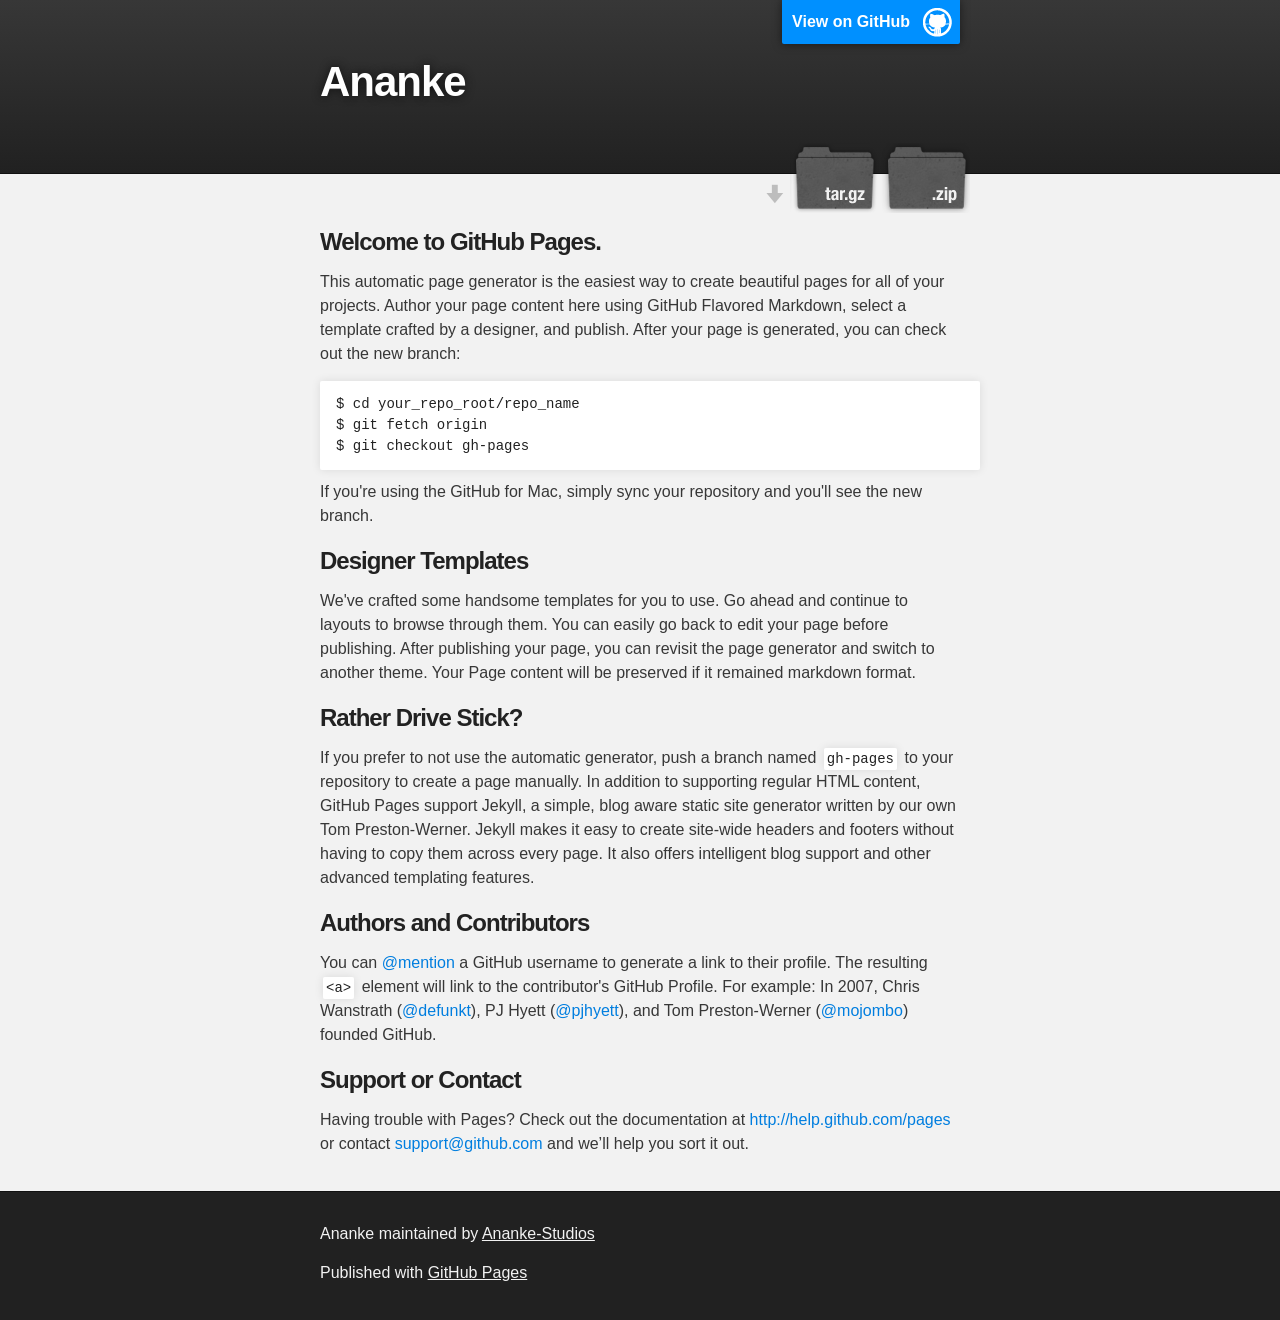
<file: index.html>
<!DOCTYPE html>
<html>

  <head>
    <meta charset='utf-8'>
    <meta http-equiv="X-UA-Compatible" content="chrome=1">
    <meta name="description" content="Ananke : ">

    <link rel="stylesheet" type="text/css" media="screen" href="stylesheets/stylesheet.css">

    <title>Ananke</title>
  </head>

  <body>

    <!-- HEADER -->
    <div id="header_wrap" class="outer">
        <header class="inner">
          <a id="forkme_banner" href="https://github.com/Ananke-Studios/Ananke">View on GitHub</a>

          <h1 id="project_title">Ananke</h1>
          <h2 id="project_tagline"></h2>

            <section id="downloads">
              <a class="zip_download_link" href="https://github.com/Ananke-Studios/Ananke/zipball/master">Download this project as a .zip file</a>
              <a class="tar_download_link" href="https://github.com/Ananke-Studios/Ananke/tarball/master">Download this project as a tar.gz file</a>
            </section>
        </header>
    </div>

    <!-- MAIN CONTENT -->
    <div id="main_content_wrap" class="outer">
      <section id="main_content" class="inner">
        <h3>
<a name="welcome-to-github-pages" class="anchor" href="#welcome-to-github-pages"><span class="octicon octicon-link"></span></a>Welcome to GitHub Pages.</h3>

<p>This automatic page generator is the easiest way to create beautiful pages for all of your projects. Author your page content here using GitHub Flavored Markdown, select a template crafted by a designer, and publish. After your page is generated, you can check out the new branch:</p>

<pre><code>$ cd your_repo_root/repo_name
$ git fetch origin
$ git checkout gh-pages
</code></pre>

<p>If you're using the GitHub for Mac, simply sync your repository and you'll see the new branch.</p>

<h3>
<a name="designer-templates" class="anchor" href="#designer-templates"><span class="octicon octicon-link"></span></a>Designer Templates</h3>

<p>We've crafted some handsome templates for you to use. Go ahead and continue to layouts to browse through them. You can easily go back to edit your page before publishing. After publishing your page, you can revisit the page generator and switch to another theme. Your Page content will be preserved if it remained markdown format.</p>

<h3>
<a name="rather-drive-stick" class="anchor" href="#rather-drive-stick"><span class="octicon octicon-link"></span></a>Rather Drive Stick?</h3>

<p>If you prefer to not use the automatic generator, push a branch named <code>gh-pages</code> to your repository to create a page manually. In addition to supporting regular HTML content, GitHub Pages support Jekyll, a simple, blog aware static site generator written by our own Tom Preston-Werner. Jekyll makes it easy to create site-wide headers and footers without having to copy them across every page. It also offers intelligent blog support and other advanced templating features.</p>

<h3>
<a name="authors-and-contributors" class="anchor" href="#authors-and-contributors"><span class="octicon octicon-link"></span></a>Authors and Contributors</h3>

<p>You can <a href="https://github.com/blog/821" class="user-mention">@mention</a> a GitHub username to generate a link to their profile. The resulting <code>&lt;a&gt;</code> element will link to the contributor's GitHub Profile. For example: In 2007, Chris Wanstrath (<a href="https://github.com/defunkt" class="user-mention">@defunkt</a>), PJ Hyett (<a href="https://github.com/pjhyett" class="user-mention">@pjhyett</a>), and Tom Preston-Werner (<a href="https://github.com/mojombo" class="user-mention">@mojombo</a>) founded GitHub.</p>

<h3>
<a name="support-or-contact" class="anchor" href="#support-or-contact"><span class="octicon octicon-link"></span></a>Support or Contact</h3>

<p>Having trouble with Pages? Check out the documentation at <a href="http://help.github.com/pages">http://help.github.com/pages</a> or contact <a href="mailto:support@github.com">support@github.com</a> and we’ll help you sort it out.</p>
      </section>
    </div>

    <!-- FOOTER  -->
    <div id="footer_wrap" class="outer">
      <footer class="inner">
        <p class="copyright">Ananke maintained by <a href="https://github.com/Ananke-Studios">Ananke-Studios</a></p>
        <p>Published with <a href="http://pages.github.com">GitHub Pages</a></p>
      </footer>
    </div>

    

  </body>
</html>
</file>
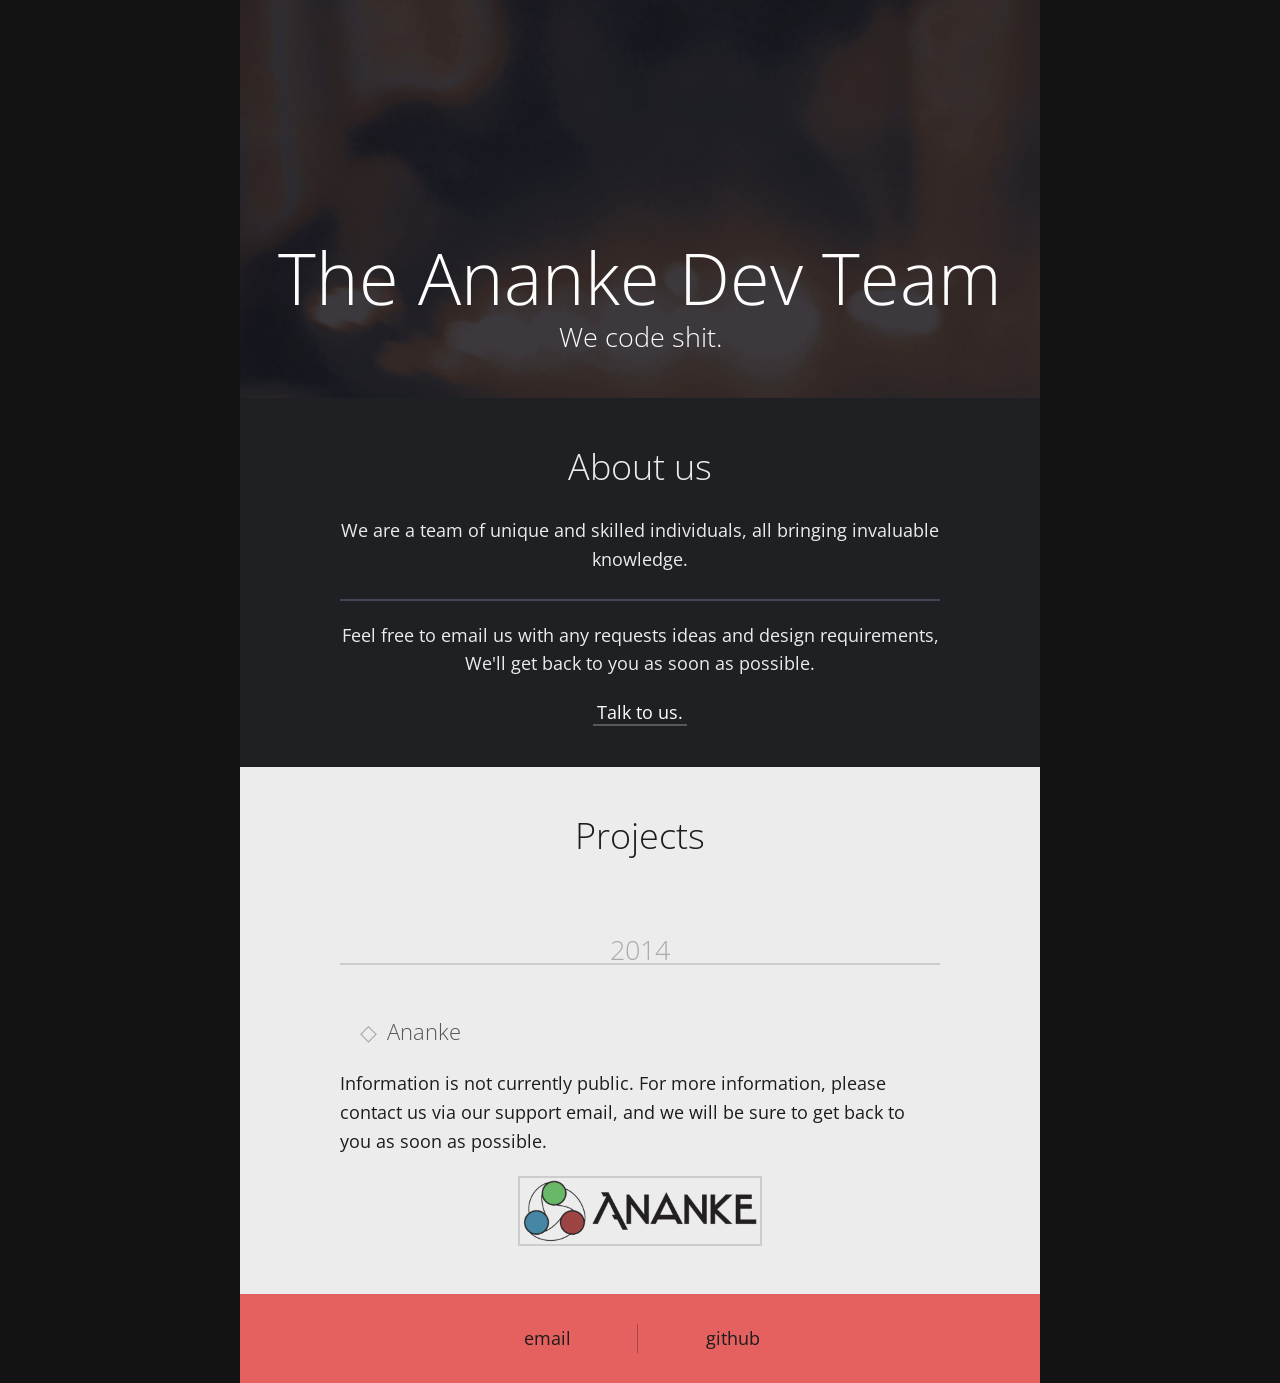
<file: website/index.html>
<!DOCTYPE html>
<html>
<head>
  <title>Lewis White</title>
  <meta charset="utf-8">
  <meta content="Lewis White" name="author">
  <link rel="stylesheet" href="style.css">
  <link rel="shortcut icon" href="favicon.png">
  <script src="http://code.jquery.com/jquery-1.11.0.min.js"></script>
</head>
<body>

  <div id="wrapper">

    <header>
      <h1>The Ananke Dev Team</h1>
      <h2> We code shit. </h2>
    </header>

    <div id="about">
      <h1>About us</h1>
      <p>
       We are a team of unique and skilled individuals, all bringing invaluable knowledge. 
      </p>
      <hr>
      <p>
        Feel free to email us with any requests
        ideas and design requirements,
        <br>
        We'll get back to you as soon as possible.
      </p>
      <a href="mailto:support@ananke.me" class="magic">
        Talk to us.
      </a>
    </div>

    <div id="portfolio">
      <h1>Projects</h1>
      <h2>2014</h2>
      <hr>
      <h3>Ananke</h3>
      <p>
        Information is not currently public. For more information, please contact us via our support email, and we will be sure to get back to you as soon as possible.
      </p>
      <img class="thumb" src="res/anankeLogo.png">
    </div>

    <footer>
      <address>
        <span id="a">
          <a href="mailto:support@ananke.me">email</a>
        </span>
        <span id="b">
          <a href="http://github.com/"
          target="blank">github</a>
        </span>
      </address>
    </footer>

  </div>
  <script>
$( ".thumb" ).click(function() {
  $( this ).toggleClass( "active" );
});
</script>
</body>
</html>
</file>
<file: stylesheets/stylesheet.css>
/*******************************************************************************
Slate Theme for GitHub Pages
by Jason Costello, @jsncostello
*******************************************************************************/

@import url(pygment_trac.css);

/*******************************************************************************
MeyerWeb Reset
*******************************************************************************/

html, body, div, span, applet, object, iframe,
h1, h2, h3, h4, h5, h6, p, blockquote, pre,
a, abbr, acronym, address, big, cite, code,
del, dfn, em, img, ins, kbd, q, s, samp,
small, strike, strong, sub, sup, tt, var,
b, u, i, center,
dl, dt, dd, ol, ul, li,
fieldset, form, label, legend,
table, caption, tbody, tfoot, thead, tr, th, td,
article, aside, canvas, details, embed,
figure, figcaption, footer, header, hgroup,
menu, nav, output, ruby, section, summary,
time, mark, audio, video {
  margin: 0;
  padding: 0;
  border: 0;
  font: inherit;
  vertical-align: baseline;
}

/* HTML5 display-role reset for older browsers */
article, aside, details, figcaption, figure,
footer, header, hgroup, menu, nav, section {
  display: block;
}

ol, ul {
  list-style: none;
}

table {
  border-collapse: collapse;
  border-spacing: 0;
}

/*******************************************************************************
Theme Styles
*******************************************************************************/

body {
  box-sizing: border-box;
  color:#373737;
  background: #212121;
  font-size: 16px;
  font-family: 'Myriad Pro', Calibri, Helvetica, Arial, sans-serif;
  line-height: 1.5;
  -webkit-font-smoothing: antialiased;
}

h1, h2, h3, h4, h5, h6 {
  margin: 10px 0;
  font-weight: 700;
  color:#222222;
  font-family: 'Lucida Grande', 'Calibri', Helvetica, Arial, sans-serif;
  letter-spacing: -1px;
}

h1 {
  font-size: 36px;
  font-weight: 700;
}

h2 {
  padding-bottom: 10px;
  font-size: 32px;
  background: url('../images/bg_hr.png') repeat-x bottom;
}

h3 {
  font-size: 24px;
}

h4 {
  font-size: 21px;
}

h5 {
  font-size: 18px;
}

h6 {
  font-size: 16px;
}

p {
  margin: 10px 0 15px 0;
}

footer p {
  color: #f2f2f2;
}

a {
  text-decoration: none;
  color: #007edf;
  text-shadow: none;

  transition: color 0.5s ease;
  transition: text-shadow 0.5s ease;
  -webkit-transition: color 0.5s ease;
  -webkit-transition: text-shadow 0.5s ease;
  -moz-transition: color 0.5s ease;
  -moz-transition: text-shadow 0.5s ease;
  -o-transition: color 0.5s ease;
  -o-transition: text-shadow 0.5s ease;
  -ms-transition: color 0.5s ease;
  -ms-transition: text-shadow 0.5s ease;
}

a:hover, a:focus {text-decoration: underline;}

footer a {
  color: #F2F2F2;
  text-decoration: underline;
}

em {
  font-style: italic;
}

strong {
  font-weight: bold;
}

img {
  position: relative;
  margin: 0 auto;
  max-width: 739px;
  padding: 5px;
  margin: 10px 0 10px 0;
  border: 1px solid #ebebeb;

  box-shadow: 0 0 5px #ebebeb;
  -webkit-box-shadow: 0 0 5px #ebebeb;
  -moz-box-shadow: 0 0 5px #ebebeb;
  -o-box-shadow: 0 0 5px #ebebeb;
  -ms-box-shadow: 0 0 5px #ebebeb;
}

p img {
  display: inline;
  margin: 0;
  padding: 0;
  vertical-align: middle;
  text-align: center;
  border: none;
}

pre, code {
  width: 100%;
  color: #222;
  background-color: #fff;

  font-family: Monaco, "Bitstream Vera Sans Mono", "Lucida Console", Terminal, monospace;
  font-size: 14px;

  border-radius: 2px;
  -moz-border-radius: 2px;
  -webkit-border-radius: 2px;
}

pre {
  width: 100%;
  padding: 10px;
  box-shadow: 0 0 10px rgba(0,0,0,.1);
  overflow: auto;
}

code {
  padding: 3px;
  margin: 0 3px;
  box-shadow: 0 0 10px rgba(0,0,0,.1);
}

pre code {
  display: block;
  box-shadow: none;
}

blockquote {
  color: #666;
  margin-bottom: 20px;
  padding: 0 0 0 20px;
  border-left: 3px solid #bbb;
}


ul, ol, dl {
  margin-bottom: 15px
}

ul {
  list-style: inside;
  padding-left: 20px;
}

ol {
  list-style: decimal inside;
  padding-left: 20px;
}

dl dt {
  font-weight: bold;
}

dl dd {
  padding-left: 20px;
  font-style: italic;
}

dl p {
  padding-left: 20px;
  font-style: italic;
}

hr {
  height: 1px;
  margin-bottom: 5px;
  border: none;
  background: url('../images/bg_hr.png') repeat-x center;
}

table {
  border: 1px solid #373737;
  margin-bottom: 20px;
  text-align: left;
 }

th {
  font-family: 'Lucida Grande', 'Helvetica Neue', Helvetica, Arial, sans-serif;
  padding: 10px;
  background: #373737;
  color: #fff;
 }

td {
  padding: 10px;
  border: 1px solid #373737;
 }

form {
  background: #f2f2f2;
  padding: 20px;
}

/*******************************************************************************
Full-Width Styles
*******************************************************************************/

.outer {
  width: 100%;
}

.inner {
  position: relative;
  max-width: 640px;
  padding: 20px 10px;
  margin: 0 auto;
}

#forkme_banner {
  display: block;
  position: absolute;
  top:0;
  right: 10px;
  z-index: 10;
  padding: 10px 50px 10px 10px;
  color: #fff;
  background: url('../images/blacktocat.png') #0090ff no-repeat 95% 50%;
  font-weight: 700;
  box-shadow: 0 0 10px rgba(0,0,0,.5);
  border-bottom-left-radius: 2px;
  border-bottom-right-radius: 2px;
}

#header_wrap {
  background: #212121;
  background: -moz-linear-gradient(top, #373737, #212121);
  background: -webkit-linear-gradient(top, #373737, #212121);
  background: -ms-linear-gradient(top, #373737, #212121);
  background: -o-linear-gradient(top, #373737, #212121);
  background: linear-gradient(top, #373737, #212121);
}

#header_wrap .inner {
  padding: 50px 10px 30px 10px;
}

#project_title {
  margin: 0;
  color: #fff;
  font-size: 42px;
  font-weight: 700;
  text-shadow: #111 0px 0px 10px;
}

#project_tagline {
  color: #fff;
  font-size: 24px;
  font-weight: 300;
  background: none;
  text-shadow: #111 0px 0px 10px;
}

#downloads {
  position: absolute;
  width: 210px;
  z-index: 10;
  bottom: -40px;
  right: 0;
  height: 70px;
  background: url('../images/icon_download.png') no-repeat 0% 90%;
}

.zip_download_link {
  display: block;
  float: right;
  width: 90px;
  height:70px;
  text-indent: -5000px;
  overflow: hidden;
  background: url(../images/sprite_download.png) no-repeat bottom left;
}

.tar_download_link {
  display: block;
  float: right;
  width: 90px;
  height:70px;
  text-indent: -5000px;
  overflow: hidden;
  background: url(../images/sprite_download.png) no-repeat bottom right;
  margin-left: 10px;
}

.zip_download_link:hover {
  background: url(../images/sprite_download.png) no-repeat top left;
}

.tar_download_link:hover {
  background: url(../images/sprite_download.png) no-repeat top right;
}

#main_content_wrap {
  background: #f2f2f2;
  border-top: 1px solid #111;
  border-bottom: 1px solid #111;
}

#main_content {
  padding-top: 40px;
}

#footer_wrap {
  background: #212121;
}



/*******************************************************************************
Small Device Styles
*******************************************************************************/

@media screen and (max-width: 480px) {
  body {
    font-size:14px;
  }

  #downloads {
    display: none;
  }

  .inner {
    min-width: 320px;
    max-width: 480px;
  }

  #project_title {
  font-size: 32px;
  }

  h1 {
    font-size: 28px;
  }

  h2 {
    font-size: 24px;
  }

  h3 {
    font-size: 21px;
  }

  h4 {
    font-size: 18px;
  }

  h5 {
    font-size: 14px;
  }

  h6 {
    font-size: 12px;
  }

  code, pre {
    min-width: 320px;
    max-width: 480px;
    font-size: 11px;
  }

}
</file>
<file: website/style.css>
/*
setting up
 */
@import url(http://fonts.googleapis.com/css?family=Open+Sans:400,300);
body,html{
  padding:0;
  margin:0;
  background:#131313;
  color:#1C1C1C;
  font-family:'open sans','arial','sans-serif';
  text-rendering:optimizeLegibility;
  line-height:1.6;
}
::selection {
  background:rgba(255,0,35,0.6);
  color:#fdfdfd;
  }
::-moz-selection {
  background:rgba(255,0,35,0.6);
  color:#fdfdfd;
}
a{
  text-decoration:none;
  border-bottom:2px solid rgba(255,255,255,0.25);
  color:#fdfdfd;
  padding:0 4px 0 4px;
  margin:0 -2px 0 -2px;
  transition:all 600ms;
}
a:hover{
  border-bottom:2px solid rgba(255,255,255,0.7);
}
.magic:hover{
  color:#fff;
  border-color:#fff;
  padding:0 4px 0 4px;
  background:rgba(0,0,0,0.2);
}

/*
wrapper
 */
#wrapper{
  width:80%;
  max-width:800px;
  height:100%;
  position:relative;
  background:#131313;
  text-align:center;
  font-size:18px;
  margin:auto;
  transition:all 400ms;
}
@media screen and (max-width:600px){
  #wrapper{
    width:100%;
    font-size:15px;
  }
  p{
    max-width:20em;
  }
}
#wrapper div{
  padding:40px 0 40px 0;
}

/*
header
 */
header{
  width:100%;
  background:#262932 url('bg.jpg') center;
  color:#fdfdfd;
  padding:40px 0 40px 0;
  -webkit-animation:bg 1200ms forwards ease-out;
  -moz-animation:bg 1200ms forwards ease-out;
  -o-animation:bg 1200ms forwards ease-out;
  animation:bg 1200ms forwards ease-out;
}
header h1,header h2{
  font-size:4em;
  padding-top:2.5em;
  margin:0;
  font-weight:300;
}
header h2{
  font-size:1.5em;
  padding-top:0;
  margin-top:-20px;
}
@-webkit-keyframes bg{
  0%{background-size:1000px;opacity:0;}
  100%{background-size:150%;opacity:1;}
}
@-moz-keyframes bg{
  0%{background-size:1000px;opacity:0;}
  100%{background-size:150%;opacity:1;}
}
@-o-keyframes bg{
  0%{background-size:1000px;opacity:0;}
  100%{background-size:150%;opacity:1;}
}
@keyframes bg{
  0%{background-size:1000px;opacity:0;}
  100%{background-size:150%;opacity:1;}
}

/*
about
 */
#about{
 width:100%;
 background:#1E2024;
 color:#ECECEC;
}
#about h1{
  font-size:2em;
  margin:0;
  font-weight:300;
}
p{
  width:75%;
  margin:20px auto;
}
#about hr{
  border:none;
  border-bottom:2px solid #445;
  width:75%;
  margin-top:25px;
  margin-bottom:20px;
}

/*
portfolio
 */
#portfolio{
  width:100%;
  background:#ECECEC;
}
#portfolio h1, #portfolio h2, #portfolio h3{
  font-size:2em;
  margin:0;
  font-weight:300;
  padding-bottom:30px;
}
#portfolio h2{
  font-size:1.5em;
  color:#aaa;
  position:relative;
  display:inline;
  left:0%;
  bottom:-33px;
}
#portfolio h3{
  font-size:1.2em;
  color:#555;
  position:relative;
  padding-left:15%;
  width:65%;
  text-align: left;
  padding-top:30px;
  padding-bottom:0;
}
#portfolio h3:before{
    content: "◇";
    padding-right:10px;
    color:#aaa;
}
#portfolio hr{
  border:none;
  border-bottom:2px solid #CCC;
  width:75%;
  margin-top:25px;
  margin-bottom:20px;
}
#portfolio p{
  text-align: left;
}
#portfolio .thumb{
  width:30%;
  height:auto;
  border:2px solid #ccc;
  transition:all 400ms;
  z-index:12;
}
#portfolio .thumb:hover{
  border:2px solid #E4615F;
  transition:all 400ms;
  z-index:12;
  cursor:pointer;
}
#portfolio .active{
  width:100%;
  height:auto;
  border:2px solid #E4615F;
  margin:auto;
  cursor:pointer;
  left:0;
}
@media screen and (max-width:600px){
  #portfolio .thumb{
    width:70%;
    height:auto;
    display:relative;
    border:2px solid #ccc;
    transition:all 400ms;
  }
}
/*
footer
 */
footer{
  width:100%;
  background:#E4615F;
  padding:30px 0 30px 0;
}
footer span{
  margin:0;
  font-weight:400;
  font-style:normal;
  display:inline-block;
  width:10em;
}
footer #a{
  border-right:1px solid #a44;
}
footer a{
  color:#1c1c1c;
  border-color:#E4615F;
  padding:0 4px 0 4px;
}
footer a:hover{
  background:rgba(0,0,0,0.2);
  color:#fff;
}
</file>
